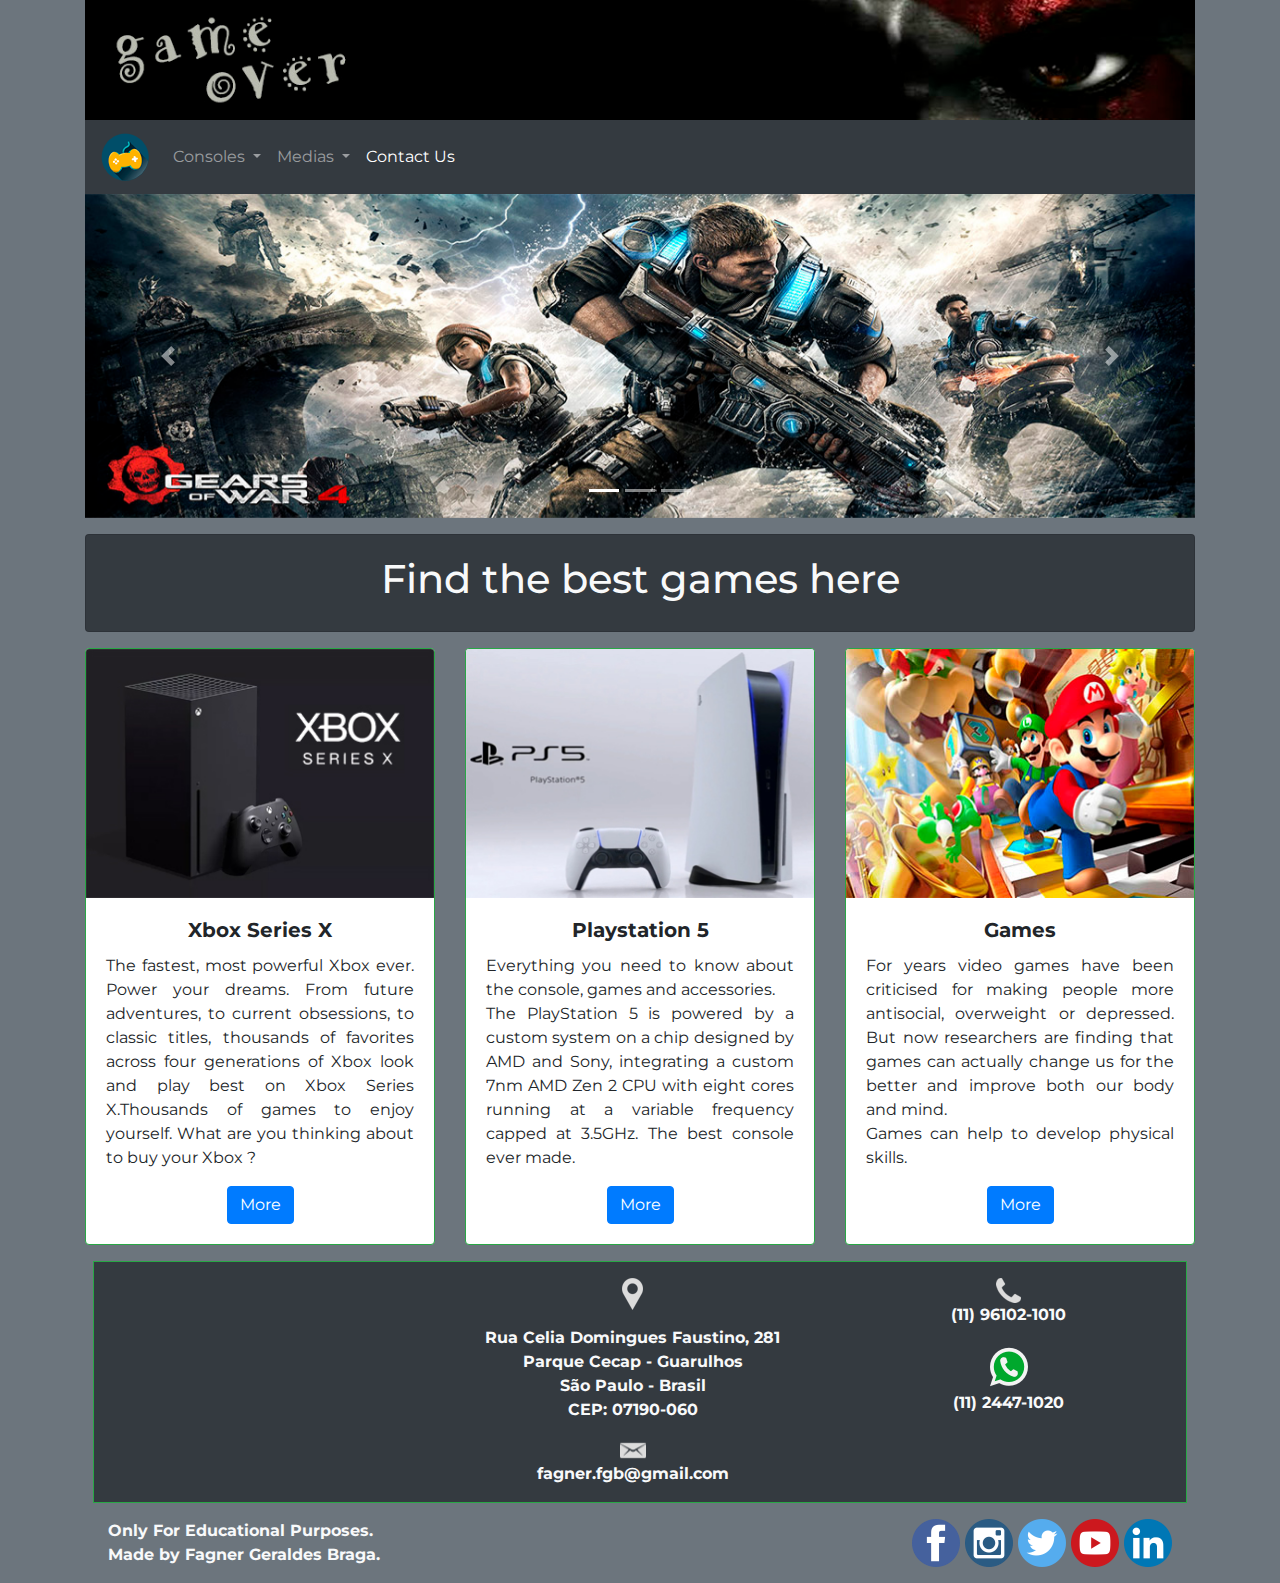
<file: index.html>
<!DOCTYPE html>
<html lang="pt-br">

<head>
    <!-- Meta tags Obrigatórias -->
    <meta charset="utf-8">
    <meta name="viewport" content="width=device-width, initial-scale=1, shrink-to-fit=no">
    <meta name="description" content="Let's play video game!">
    <meta name="keywords"
        content="atari, nintendo, master system, mega drive, snes, nintendo64, playstation, playstation 2, playstation 3, playstation 4, playstation 5, xbox, xbox 360, xbox one, xbox series, arcade, retrogames, wii, wii-u">

    <!-- Bootstrap CSS -->
    <link rel="stylesheet" href="bootstrap/css/bootstrap.min.css">
    <link href="https://fonts.googleapis.com/css2?family=Montserrat&display=swap" rel="stylesheet">
    <link rel="stylesheet" href="style.css">
    <link rel="shortcut icon" href="img/favicon.ico" type="image/x-icon">

    <title>Fagner's Game - Home</title>
</head>

<body class="bg-secondary">

    <!-- BANNER -->

    <div class="container">
        <img src="img/banner-topo.jpg" alt="Game Over" title="Game Over" class="img-fluid">

        <nav class="navbar navbar-expand-lg navbar-dark bg-dark">
            <a class="navbar-brand" href="index.html"><img src="img/logo.png" alt=""></a>
            <button class="navbar-toggler" type="button" data-toggle="collapse" data-target="#conteudoNavbarSuportado"
                aria-controls="conteudoNavbarSuportado" aria-expanded="false" aria-label="Alterna navegação">
                <span class="navbar-toggler-icon"></span>
            </button>

            <div class="collapse navbar-collapse" id="conteudoNavbarSuportado">
                <ul class="navbar-nav mr-auto">

                    <li class="nav-item dropdown">
                        <a class="nav-link dropdown-toggle" href="#" id="navbarDropdown1" role="button"
                            data-toggle="dropdown" aria-haspopup="true" aria-expanded="false">
                            Consoles
                        </a>
                        <div class="dropdown-menu" aria-labelledby="navbarDropdown1">
                            <a class="dropdown-item" href="ps.html">Playstation</a>
                            <a class="dropdown-item" href="xbox.html">Xbox</a>
                        </div>
                    </li>
                    <li class="nav-item dropdown">
                        <a class="nav-link dropdown-toggle" href="#" id="navbarDropdown2" role="button"
                            data-toggle="dropdown" aria-haspopup="true" aria-expanded="false">
                            Medias
                        </a>
                        <div class="dropdown-menu" aria-labelledby="navbarDropdown2">
                            <a class="dropdown-item" href="pictures.html">Pictures</a>
                            <a class="dropdown-item" href="videos.html">Videos</a>
                        </div>
                    </li>
                    <li class="nav-item active">
                        <a class="nav-link" href="contact.html">Contact Us<span class="sr-only"></span></a>
                </ul>
            </div>
        </nav>
    </div>
    <div class="container">
        <div id="carouselExampleIndicators" class="carousel slide" data-ride="carousel">
            <ol class="carousel-indicators">
                <li data-target="#carouselExampleIndicators" data-slide-to="0" class="active"></li>
                <li data-target="#carouselExampleIndicators" data-slide-to="1"></li>
                <li data-target="#carouselExampleIndicators" data-slide-to="2"></li>
            </ol>
            <div class="carousel-inner">
                <div class="carousel-item active">
                    <img class="d-block w-100" src="img/banner-gears.jpg" alt="Gears of War">
                </div>
                <div class="carousel-item">
                    <img class="d-block w-100" src="img/banner2.jpg" alt="God of War">
                </div>
                <a class="carousel-control-prev" href="#carouselExampleIndicators" role="button" data-slide="prev">
                    <span class="carousel-control-prev-icon" aria-hidden="true"></span>
                    <span class="sr-only">Anterior</span>
                </a>
                <a class="carousel-control-next" href="#carouselExampleIndicators" role="button" data-slide="next">
                    <span class="carousel-control-next-icon" aria-hidden="true"></span>
                    <span class="sr-only">Próximo</span>
                </a>
            </div>
        </div>
    </div>

    <!-- FIM DO BANNER -->


    <!-- CARD ABAIXO DO BANNER -->
    <div class="container">
        <section class="card text-center bg-dark mt-3">
            <div class="card-body text-light">
                <h1>Find the best games here</h1>
            </div>
        </section>
    </div>
    <!-- FIM DO CARD ABAIXO DO BANNER -->

    <!-- CARDS -->
    <div class="container">
        <div class="card-deck text-center mt-3">
            <div class="card border border-success">
                <img class="card-img-top" src="img/xbox_x.jpg" alt="Xbox Series X">
                <div class="card-body">
                    <h5 class="card-title font-weight-bold">Xbox Series X</h5>
                    <p class="card-text text-justify">The fastest, most powerful Xbox ever. Power your dreams. From
                        future adventures, to current obsessions, to classic titles, thousands of favorites across four
                        generations of Xbox look and play best on Xbox Series X.Thousands of games to
                        enjoy yourself. What are you thinking about to buy your Xbox ?</p>
                    <p class="card-text text-center"><a class="btn btn-primary" href="xbox.html" role="button">More</a>
                    </p>


                </div>
            </div>
            <div class="card border border-success">
                <img class="card-img-top" src="img/ps5.jpg" alt="Playstation 5">
                <div class="card-body">
                    <h5 class="card-title font-weight-bold">Playstation 5</h5>
                    <p class="card-text text-justify">Everything you need to know about the console, games and
                        accessories. <br> The PlayStation 5 is powered by a custom system on a chip
                        designed by AMD and Sony, integrating a custom 7nm AMD Zen 2 CPU with eight cores
                        running at a variable frequency capped at 3.5GHz. The best console ever made.
                    </p>
                    <p class="card-text text-center"><a class="btn btn-primary" href="ps.html" role="button">More</a>
                    </p>

                </div>
            </div>
            <div class="card border border-success">
                <img class="card-img-top" src="img/jogo-mario.jpg" alt="Fotos">
                <div class="card-body">
                    <h5 class="card-title font-weight-bold">Games</h5>
                    <p class="card-text text-justify">For years video games have been criticised for making people more
                        antisocial, overweight or depressed. But now researchers are finding that games can actually
                        change us for the better and improve both our body and mind. <br> Games can help to develop
                        physical skills.
                    </p>
                    <p class="card-text text-center"><a class="btn btn-primary" href="pictures.html"
                            role="button">More</a>
                    </p>
                </div>
            </div>
        </div>
    </div>
    <!-- FIM DOS CARDS -->

    <!-- RODAPÉ -->

    <footer class="container text-light">
        <div class="row bg-dark border border-success mt-3 mx-2">
            <div class="col-sm-4 mt-3 pl-5">
                <iframe
                    src="https://www.google.com/maps/embed?pb=!1m18!1m12!1m3!1d3660.2755733506274!2d-46.50106408498061!3d-23.45052226339362!2m3!1f0!2f0!3f0!3m2!1i1024!2i768!4f13.1!3m3!1m2!1s0x94ce8abdafd846b9%3A0x3e79ecbd902b257!2sR.%20C%C3%A9lia%20Domingues%20Faustino%2C%20281%20-%20Parque%20Cecap%2C%20Guarulhos%20-%20SP%2C%2007190-060!5e0!3m2!1spt-BR!2sbr!4v1663618263240!5m2!1spt-BR!2sbr"
                    width="300" height="200" style="border:0;" allowfullscreen="" loading="lazy"
                    referrerpolicy="no-referrer-when-downgrade">
                </iframe>
            </div>
            <div class="col-sm-4 text-center font-weight-bold ml-0 pl-0 mt-3">
                <img src="img/local.png" alt="local">
                <p class="mt-3">
                    Rua Celia Domingues Faustino, 281 <br>
                    Parque Cecap - Guarulhos <br>
                    São Paulo - Brasil <br>
                    CEP: 07190-060
                </p>
                <img src="img/email.png" alt="E-mail">
                <p>fagner.fgb@gmail.com</p>

            </div>
            <div class="col-sm-4 mt-3 text-center font-weight-bold pl-4">
                <img src="img/fone.png" alt="Telefone">
                <p> (11) 96102-1010</p>

                <img src="img/whatsapp.png" alt="Whatsapp">
                <p>(11) 2447-1020</p>
            </div>
        </div>
    </footer>

    <div class="container bg-transparent border-primary mt-3 text-left font-weight-bold text-light">
        <div class="row mx-2">
            <div class="col-sm-6">
                <p>Only For Educational Purposes. <br>
                    Made by Fagner Geraldes Braga.</p>
            </div>

            <div class="col-sm-6 text-right">
                <a href="https://pt-br.facebook.com/" target="_blank"><img src="img/facebook.png" alt="Facebook"
                        title="Facebook"></a>
                <a href="https://www.instagram.com/" target="_blank"><img src="img/instagram.png" alt="Instagram"
                        title="Instagram"></a>
                <a href="https://twitter.com/" target="_blank"><img src="img/twitter.png" alt="Twitter"
                        title="Instagram"></a>
                <a href="https://youtube.com.com/" target="_blank"><img src="img/youtube.png" alt="Youtube"
                        title="Youtube"></a>
                <a href="https://linkedin.com/" target="_blank"><img src="img/linkedin.png" alt="Linkedin"
                        title="Linkedin"></a>
            </div>
        </div>
    </div>
    <!-- FIM DO RODAPÉ -->
    <!-- JavaScript (Opcional) -->
    <!-- jQuery primeiro, depois Popper.js, depois Bootstrap JS -->
    <script src="bootstrap/jquery-3.3.1.slim.min.js"></script>
    <script src="bootstrap/popper.min.js"></script>
    <script src="bootstrap/js/bootstrap.min.js"></script>
</body>

</html>
</file>
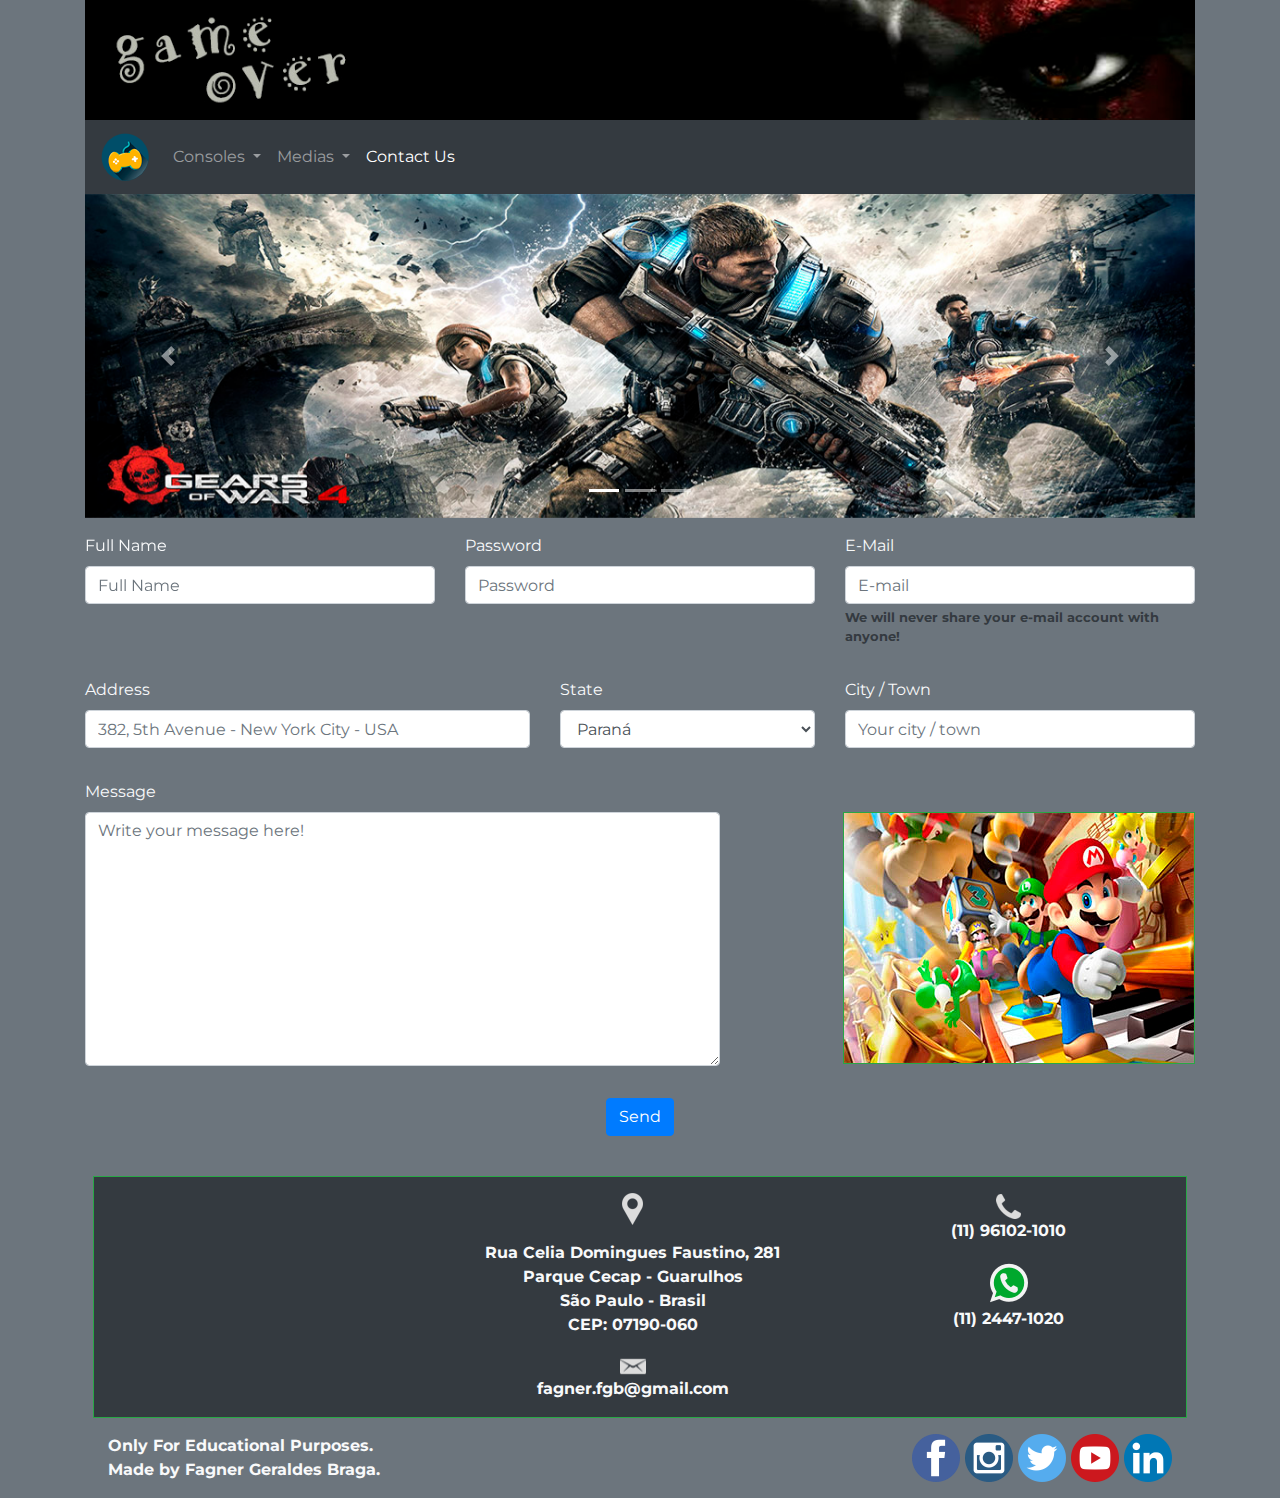
<file: contact.html>
<!DOCTYPE html>
<html lang="pt-br">

<head>
    <!-- Meta tags Obrigatórias -->
    <meta charset="utf-8">
    <meta name="viewport" content="width=device-width, initial-scale=1, shrink-to-fit=no">
    <meta name="description" content="Let's play video game!">
    <meta name="keywords"
        content="atari, nintendo, master system, mega drive, snes, nintendo64, playstation, playstation 2, playstation 3, playstation 4, playstation 5, xbox, xbox 360, xbox one, xbox series, arcade, retrogames, wii, wii-u">

    <!-- Bootstrap CSS -->
    <link rel="stylesheet" href="bootstrap/css/bootstrap.min.css">
    <link href="https://fonts.googleapis.com/css2?family=Montserrat&display=swap" rel="stylesheet">
    <link rel="stylesheet" href="style.css">
    <link rel="shortcut icon" href="img/favicon.ico" type="image/x-icon">

    <title>Fagner's Game - Contact</title>
</head>

<body class="bg-secondary">

    <div class="container">
        <img src="img/banner-topo.jpg" alt="Game Over" title="Game Over" class="img-fluid">

        <nav class="navbar navbar-expand-lg navbar-dark bg-dark">
            <a class="navbar-brand" href="index.html"><img src="img/logo.png" alt=""></a>
            <button class="navbar-toggler" type="button" data-toggle="collapse" data-target="#conteudoNavbarSuportado"
                aria-controls="conteudoNavbarSuportado" aria-expanded="false" aria-label="Alterna navegação">
                <span class="navbar-toggler-icon"></span>
            </button>

            <div class="collapse navbar-collapse" id="conteudoNavbarSuportado">
                <ul class="navbar-nav mr-auto">

                    <li class="nav-item dropdown">
                        <a class="nav-link dropdown-toggle" href="#" id="navbarDropdown1" role="button"
                            data-toggle="dropdown" aria-haspopup="true" aria-expanded="false">
                            Consoles
                        </a>
                        <div class="dropdown-menu" aria-labelledby="navbarDropdown1">
                            <a class="dropdown-item" href="ps.html">Playstation</a>
                            <a class="dropdown-item" href="xbox.html">Xbox</a>
                        </div>
                    </li>
                    <li class="nav-item dropdown">
                        <a class="nav-link dropdown-toggle" href="#" id="navbarDropdown2" role="button"
                            data-toggle="dropdown" aria-haspopup="true" aria-expanded="false">
                            Medias
                        </a>
                        <div class="dropdown-menu" aria-labelledby="navbarDropdown2">
                            <a class="dropdown-item" href="pictures.html">Pictures</a>
                            <a class="dropdown-item" href="videos.html">Videos</a>
                        </div>
                    </li>
                    <li class="nav-item active">
                        <a class="nav-link" href="contact.html">Contact Us<span class="sr-only"></span></a>
                </ul>
            </div>
        </nav>
    </div>
    <div class="container">
        <div id="carouselExampleIndicators" class="carousel slide" data-ride="carousel">
            <ol class="carousel-indicators">
                <li data-target="#carouselExampleIndicators" data-slide-to="0" class="active"></li>
                <li data-target="#carouselExampleIndicators" data-slide-to="1"></li>
                <li data-target="#carouselExampleIndicators" data-slide-to="2"></li>
            </ol>
            <div class="carousel-inner">
                <div class="carousel-item active">
                    <img class="d-block w-100" src="img/banner-gears.jpg" alt="Gears of War">
                </div>
                <div class="carousel-item">
                    <img class="d-block w-100" src="img/banner2.jpg" alt="God of War">
                </div>
                <a class="carousel-control-prev" href="#carouselExampleIndicators" role="button" data-slide="prev">
                    <span class="carousel-control-prev-icon" aria-hidden="true"></span>
                    <span class="sr-only">Anterior</span>
                </a>
                <a class="carousel-control-next" href="#carouselExampleIndicators" role="button" data-slide="next">
                    <span class="carousel-control-next-icon" aria-hidden="true"></span>
                    <span class="sr-only">Próximo</span>
                </a>
            </div>
        </div>
    </div>
    <div class="container text-light">
        <form>
            <div class="row mt-3">
                <div class="form-group col-md-4">
                    <label for="inputName">Full Name</label>
                    <input type="text" class="form-control" placeholder="Full Name" id="inputName">
                </div>
                <div class="form-group col-md-4">
                    <label for="inputPassword4">Password</label>
                    <input type="password" class="form-control" id="inputPassword4" placeholder="Password">
                </div>
                <div class="form-group col-md-4">
                    <label for="inputEmail">E-Mail</label>
                    <input type="email" class="form-control" id="inputEmail" aria-describedby="emailHelp"
                        placeholder="E-mail">
                    <small id="emailHelp" class="form-text text-dark font-weight-bold ">We will never share your e-mail
                        account with
                        anyone!</small>
                </div>
            </div>

            <div class="row mt-3">
                <div class="form-group col-md-5">
                    <label for="inputAddress">Address</label>
                    <input type="text" class="form-control" id="inputAddress"
                        placeholder="382, 5th Avenue - New York City - USA">
                </div>
                <div class="form-group col-md-3">
                    <label for="inputEstado">State</label>
                    <select id="inputEstado" class="form-control">
                        <optgroup label="South East Region">
                            <option value="SP">São Paulo</option>
                            <option value="RJ">Rio de Janeiro</option>
                            <option value="MG">Minas Gerais</option>
                            <option value="ES">Espírito Santo</option>
                        </optgroup>
                        <optgroup label="South Region">
                            <option value="PR" selected>Paraná</option>
                            <option value="SC">Santa Catarina</option>
                            <option value="RS">Rio Grande do Sul</option>
                        </optgroup>
                    </select>
                </div>
                <div class="form-group col-md-4">
                    <label for="inputCity">City / Town</label>
                    <input type="text" class="form-control" id="inputCity" placeholder="Your city / town">
                </div>
            </div>

            <div class="row mt-3">
                <div class="form-group col-md-7">
                    <label for="exampleFormControlTextarea1">Message</label>
                    <textarea class="form-control" id="exampleFormControlTextarea1" rows="10"
                        placeholder="Write your message here!"></textarea>
                </div>
                <div class="form-group col-md-5 mt-3 pt-3">
                    <img src="img/jogo-mario.jpg" alt="Mario" class="float-right img-fluid border border-success">
                </div>
            </div>

            <div class="row mt-3 mb-3">
                <div class="form-group col-md-12 text-center">
                    <button type="submit" class="btn btn-primary mb-2">Send</button>
                </div>
            </div>
        </form>
    </div>

    <!-- RODAPÉ -->

    <!-- RODAPÉ -->

    <footer class="container">
        <div class="row bg-dark border border-success mt-3 mx-2 text-light">
            <div class="col-sm-4 mt-3 pl-5">
                <iframe
                    src="https://www.google.com/maps/embed?pb=!1m18!1m12!1m3!1d3660.2755733506274!2d-46.50106408498061!3d-23.45052226339362!2m3!1f0!2f0!3f0!3m2!1i1024!2i768!4f13.1!3m3!1m2!1s0x94ce8abdafd846b9%3A0x3e79ecbd902b257!2sR.%20C%C3%A9lia%20Domingues%20Faustino%2C%20281%20-%20Parque%20Cecap%2C%20Guarulhos%20-%20SP%2C%2007190-060!5e0!3m2!1spt-BR!2sbr!4v1663618263240!5m2!1spt-BR!2sbr"
                    width="300" height="200" style="border:0;" allowfullscreen="" loading="lazy"
                    referrerpolicy="no-referrer-when-downgrade">
                </iframe>
            </div>
            <div class="col-sm-4 text-center font-weight-bold ml-0 pl-0 mt-3">
                <img src="img/local.png" alt="local">
                <p class="mt-3">
                    Rua Celia Domingues Faustino, 281 <br>
                    Parque Cecap - Guarulhos <br>
                    São Paulo - Brasil <br>
                    CEP: 07190-060
                </p>
                <img src="img/email.png" alt="E-mail">
                <p>fagner.fgb@gmail.com</p>

            </div>
            <div class="col-sm-4 mt-3 text-center font-weight-bold pl-4">
                <img src="img/fone.png" alt="Telefone">
                <p> (11) 96102-1010</p>

                <img src="img/whatsapp.png" alt="Whatsapp">
                <p>(11) 2447-1020</p>
            </div>
        </div>
    </footer>

    <div class="container bg-transparent border-primary mt-3 text-left font-weight-bold text-light">
        <div class="row mx-2">
            <div class="col-sm-6">
                <p>Only For Educational Purposes. <br>
                    Made by Fagner Geraldes Braga.</p>
            </div>

            <div class="col-sm-6 text-right">
                <a href="https://pt-br.facebook.com/" target="_blank"><img src="img/facebook.png" alt="Facebook"
                        title="Facebook"></a>
                <a href="https://www.instagram.com/" target="_blank"><img src="img/instagram.png" alt="Instagram"
                        title="Instagram"></a>
                <a href="https://twitter.com/" target="_blank"><img src="img/twitter.png" alt="Twitter"
                        title="Instagram"></a>
                <a href="https://youtube.com.com/" target="_blank"><img src="img/youtube.png" alt="Youtube"
                        title="Youtube"></a>
                <a href="https://linkedin.com/" target="_blank"><img src="img/linkedin.png" alt="Linkedin"
                        title="Linkedin"></a>
            </div>
        </div>
    </div>
    <!-- FIM DO RODAPÉ -->
    <!-- JavaScript (Opcional) -->
    <!-- jQuery primeiro, depois Popper.js, depois Bootstrap JS -->
    <script src="bootstrap/jquery-3.3.1.slim.min.js"></script>
    <script src="bootstrap/popper.min.js"></script>
    <script src="bootstrap/js/bootstrap.min.js"></script>
</body>

</html>
</file>
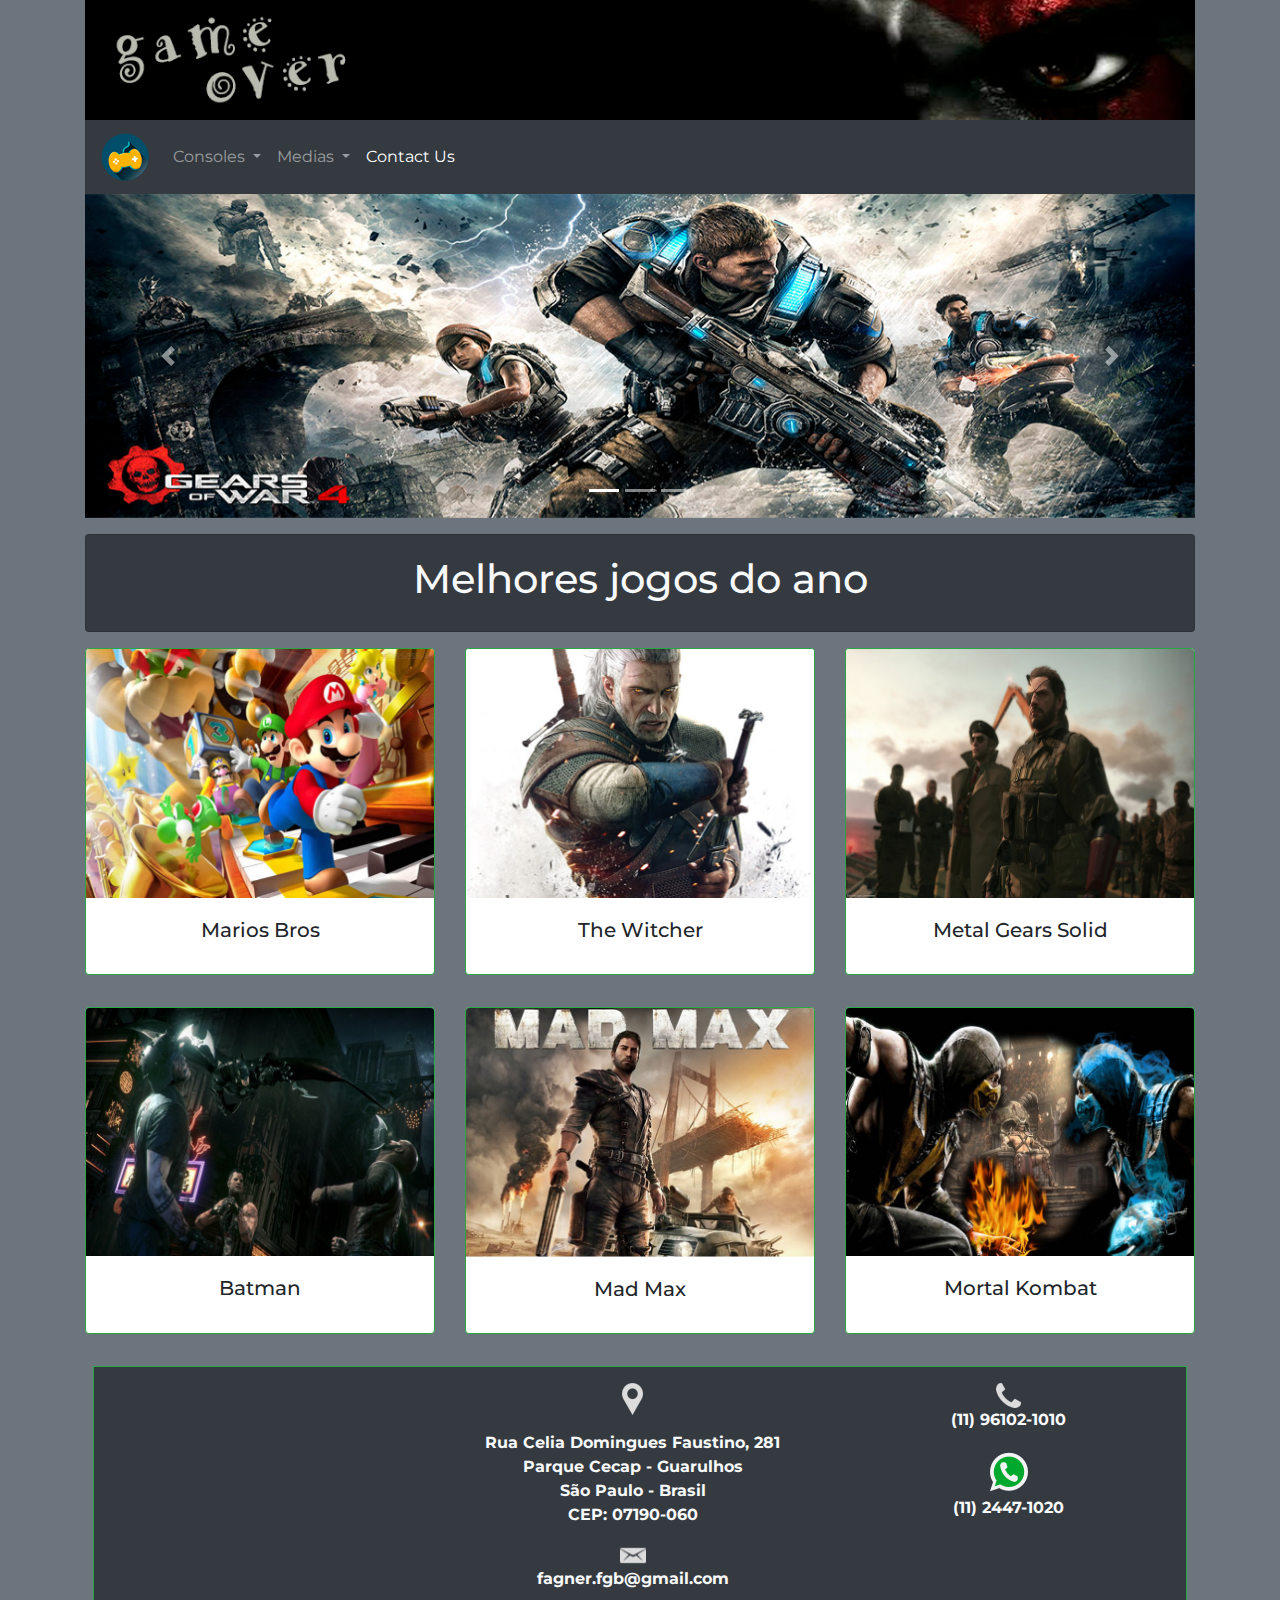
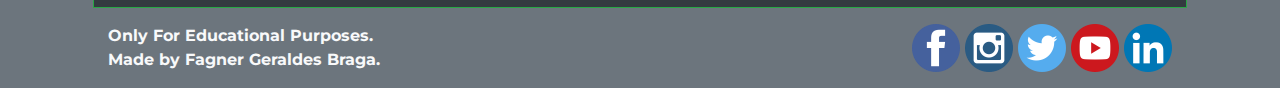
<file: pictures.html>
<!DOCTYPE html>
<html lang="pt-br">

<head>
    <!-- Meta tags Obrigatórias -->
    <meta charset="utf-8">
    <meta name="viewport" content="width=device-width, initial-scale=1, shrink-to-fit=no">
    <meta name="description" content="Let's play video game!">
    <meta name="keywords"
        content="atari, nintendo, master system, mega drive, snes, nintendo64, playstation, playstation 2, playstation 3, playstation 4, playstation 5, xbox, xbox 360, xbox one, xbox series, arcade, retrogames, wii, wii-u">

    <!-- Bootstrap CSS -->
    <link rel="stylesheet" href="bootstrap/css/bootstrap.min.css">
    <link href="https://fonts.googleapis.com/css2?family=Montserrat&display=swap" rel="stylesheet">
    <link rel="stylesheet" href="style.css">
    <link rel="shortcut icon" href="img/favicon.ico" type="image/x-icon">

    <title>Fagner's Game - Pictures</title>
</head>

<body class="bg-secondary">

    <div class="container">
        <img src="img/banner-topo.jpg" alt="Game Over" title="Game Over" class="img-fluid">

        <nav class="navbar navbar-expand-lg navbar-dark bg-dark">
            <a class="navbar-brand" href="index.html"><img src="img/logo.png" alt=""></a>
            <button class="navbar-toggler" type="button" data-toggle="collapse" data-target="#conteudoNavbarSuportado"
                aria-controls="conteudoNavbarSuportado" aria-expanded="false" aria-label="Alterna navegação">
                <span class="navbar-toggler-icon"></span>
            </button>

            <div class="collapse navbar-collapse" id="conteudoNavbarSuportado">
                <ul class="navbar-nav mr-auto">

                    <li class="nav-item dropdown">
                        <a class="nav-link dropdown-toggle" href="#" id="navbarDropdown1" role="button"
                            data-toggle="dropdown" aria-haspopup="true" aria-expanded="false">
                            Consoles
                        </a>
                        <div class="dropdown-menu" aria-labelledby="navbarDropdown1">
                            <a class="dropdown-item" href="ps.html">Playstation</a>
                            <a class="dropdown-item" href="xbox.html">Xbox</a>
                        </div>
                    </li>
                    <li class="nav-item dropdown">
                        <a class="nav-link dropdown-toggle" href="#" id="navbarDropdown2" role="button"
                            data-toggle="dropdown" aria-haspopup="true" aria-expanded="false">
                            Medias
                        </a>
                        <div class="dropdown-menu" aria-labelledby="navbarDropdown2">
                            <a class="dropdown-item" href="pictures.html">Pictures</a>
                            <a class="dropdown-item" href="videos.html">Videos</a>
                        </div>
                    </li>
                    <li class="nav-item active">
                        <a class="nav-link" href="contact.html">Contact Us<span class="sr-only"></span></a>
                </ul>
            </div>
        </nav>
    </div>
    <div class="container">
        <div id="carouselExampleIndicators" class="carousel slide" data-ride="carousel">
            <ol class="carousel-indicators">
                <li data-target="#carouselExampleIndicators" data-slide-to="0" class="active"></li>
                <li data-target="#carouselExampleIndicators" data-slide-to="1"></li>
                <li data-target="#carouselExampleIndicators" data-slide-to="2"></li>
            </ol>
            <div class="carousel-inner">
                <div class="carousel-item active">
                    <img class="d-block w-100" src="img/banner-gears.jpg" alt="Gears of War">
                </div>
                <div class="carousel-item">
                    <img class="d-block w-100" src="img/banner2.jpg" alt="God of War">
                </div>
                <a class="carousel-control-prev" href="#carouselExampleIndicators" role="button" data-slide="prev">
                    <span class="carousel-control-prev-icon" aria-hidden="true"></span>
                    <span class="sr-only">Anterior</span>
                </a>
                <a class="carousel-control-next" href="#carouselExampleIndicators" role="button" data-slide="next">
                    <span class="carousel-control-next-icon" aria-hidden="true"></span>
                    <span class="sr-only">Próximo</span>
                </a>
            </div>
        </div>
    </div>

    <!-- CARD ABAIXO DO BANNER -->
    <div class="container">
        <section class="card text-center bg-dark mt-3">
            <div class="card-body text-light">
                <h1>Melhores jogos do ano</h1>
            </div>
        </section>
    </div>
    <!-- FIM DO CARD ABAIXO DO BANNER -->

    <section class="container text-center">
        <div class="card-deck pt-3 pb-3">
            <div class="card border-success">
                <img class="card-img-top" src="img/galeria1.jpg" alt="Imagem de capa do card">
                <div class="card-body">
                    <h5 class="card-title">Marios Bros</h5>
                </div>
            </div>
            <div class="card border-success">
                <img class="card-img-top" src="img/galeria2.jpg" alt="Imagem de capa do card">
                <div class="card-body">
                    <h5 class="card-title">The Witcher</h5>
                </div>
            </div>
            <div class="card border-success">
                <img class="card-img-top" src="img/galeria3.jpg" alt="Imagem de capa do card">
                <div class="card-body">
                    <h5 class="card-title">Metal Gears Solid</h5>
                </div>
            </div>
        </div>
    </section>

    <section class="container text-center">
        <div class="card-deck pt-3 pb-3">
            <div class="card border-success">
                <img class="card-img-top" src="img/galeria4.jpg" alt="Imagem de capa do card">
                <div class="card-body">
                    <h5 class="card-title">Batman</h5>
                </div>
            </div>
            <div class="card border-success">
                <img class="card-img-top" src="img/galeria5.jpg" alt="Imagem de capa do card">
                <div class="card-body">
                    <h5 class="card-title">Mad Max</h5>
                </div>
            </div>
            <div class="card border-success">
                <img class="card-img-top" src="img/galeria6.jpg" alt="Imagem de capa do card">
                <div class="card-body">
                    <h5 class="card-title">Mortal Kombat</h5>
                </div>
            </div>
        </div>
    </section>


    <!-- RODAPÉ -->

    <footer class="container text-light">
        <div class="row bg-dark border border-success mt-3 mx-2">
            <div class="col-sm-4 mt-3 pl-5">
                <iframe
                    src="https://www.google.com/maps/embed?pb=!1m18!1m12!1m3!1d3660.2755733506274!2d-46.50106408498061!3d-23.45052226339362!2m3!1f0!2f0!3f0!3m2!1i1024!2i768!4f13.1!3m3!1m2!1s0x94ce8abdafd846b9%3A0x3e79ecbd902b257!2sR.%20C%C3%A9lia%20Domingues%20Faustino%2C%20281%20-%20Parque%20Cecap%2C%20Guarulhos%20-%20SP%2C%2007190-060!5e0!3m2!1spt-BR!2sbr!4v1663618263240!5m2!1spt-BR!2sbr"
                    width="300" height="200" style="border:0;" allowfullscreen="" loading="lazy"
                    referrerpolicy="no-referrer-when-downgrade">
                </iframe>
            </div>
            <div class="col-sm-4 text-center font-weight-bold ml-0 pl-0 mt-3">
                <img src="img/local.png" alt="local">
                <p class="mt-3">
                    Rua Celia Domingues Faustino, 281 <br>
                    Parque Cecap - Guarulhos <br>
                    São Paulo - Brasil <br>
                    CEP: 07190-060
                </p>
                <img src="img/email.png" alt="E-mail">
                <p>fagner.fgb@gmail.com</p>

            </div>
            <div class="col-sm-4 mt-3 text-center font-weight-bold pl-4">
                <img src="img/fone.png" alt="Telefone">
                <p> (11) 96102-1010</p>

                <img src="img/whatsapp.png" alt="Whatsapp">
                <p>(11) 2447-1020</p>
            </div>
        </div>
    </footer>

    <div class="container bg-transparent border-primary mt-3 text-left font-weight-bold text-light">
        <div class="row mx-2">
            <div class="col-sm-6">
                <p>Only For Educational Purposes. <br>
                    Made by Fagner Geraldes Braga.</p>
            </div>

            <div class="col-sm-6 text-right">
                <a href="https://pt-br.facebook.com/" target="_blank"><img src="img/facebook.png" alt="Facebook"
                        title="Facebook"></a>
                <a href="https://www.instagram.com/" target="_blank"><img src="img/instagram.png" alt="Instagram"
                        title="Instagram"></a>
                <a href="https://twitter.com/" target="_blank"><img src="img/twitter.png" alt="Twitter"
                        title="Instagram"></a>
                <a href="https://youtube.com.com/" target="_blank"><img src="img/youtube.png" alt="Youtube"
                        title="Youtube"></a>
                <a href="https://linkedin.com/" target="_blank"><img src="img/linkedin.png" alt="Linkedin"
                        title="Linkedin"></a>
            </div>
        </div>
    </div>
    <!-- FIM DO RODAPÉ -->
    <!-- JavaScript (Opcional) -->
    <!-- jQuery primeiro, depois Popper.js, depois Bootstrap JS -->
    <script src="bootstrap/jquery-3.3.1.slim.min.js"></script>
    <script src="bootstrap/popper.min.js"></script>
    <script src="bootstrap/js/bootstrap.min.js"></script>
</body>

</html>
</file>
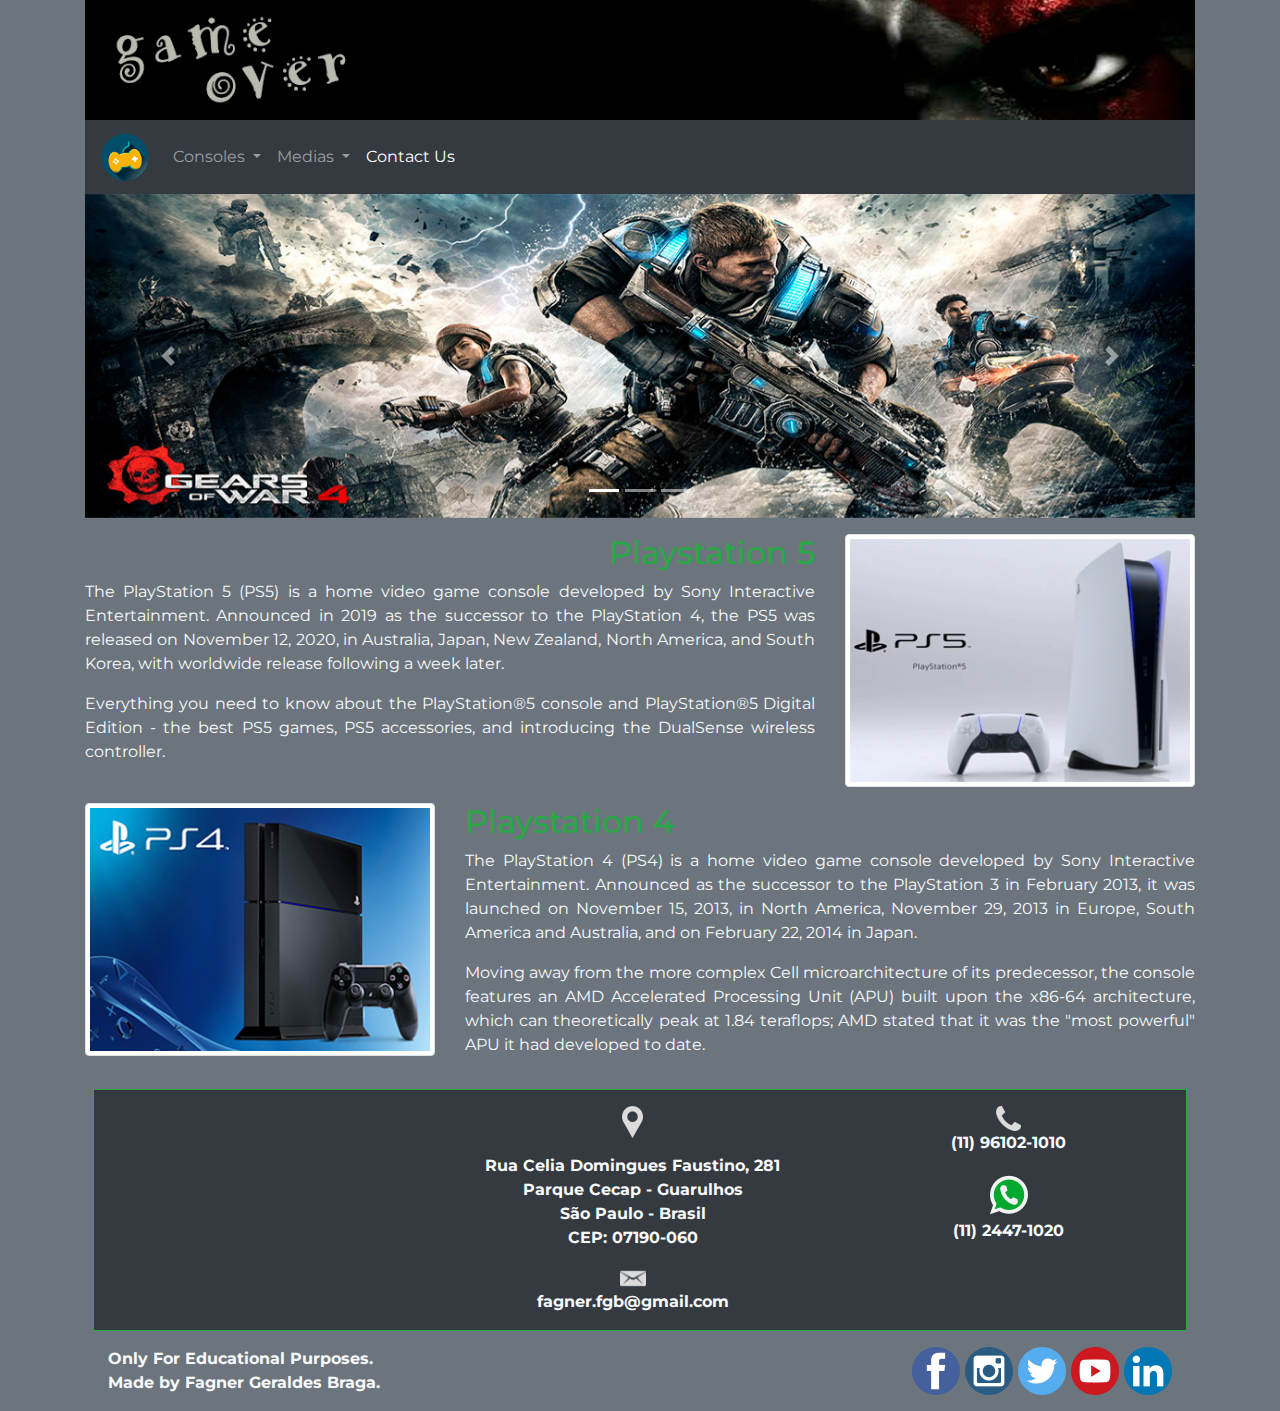
<file: ps.html>
<!DOCTYPE html>
<html lang="en">

<head>
    <!-- Meta tags Obrigatórias -->
    <meta charset="utf-8">
    <meta name="viewport" content="width=device-width, initial-scale=1, shrink-to-fit=no">
    <meta name="description" content="Let's play video game!">
    <meta name="keywords"
        content="atari, nintendo, master system, mega drive, snes, nintendo64, playstation, playstation 2, playstation 3, playstation 4, playstation 5, xbox, xbox 360, xbox one, xbox series, arcade, retrogames, wii, wii-u">

    <!-- Bootstrap CSS -->
    <link rel="stylesheet" href="bootstrap/css/bootstrap.min.css">
    <link href="https://fonts.googleapis.com/css2?family=Montserrat&display=swap" rel="stylesheet">
    <link rel="stylesheet" href="style.css">
    <link rel="shortcut icon" href="img/favicon.ico" type="image/x-icon">

    <title>Fagner's Game - Playstation</title>
</head>

<body class="bg-secondary">

    <div class="container">
        <img src="img/banner-topo.jpg" alt="Game Over" title="Game Over" class="img-fluid">

        <nav class="navbar navbar-expand-lg navbar-dark bg-dark">
            <a class="navbar-brand" href="index.html"><img src="img/logo.png" alt=""></a>
            <button class="navbar-toggler" type="button" data-toggle="collapse" data-target="#conteudoNavbarSuportado"
                aria-controls="conteudoNavbarSuportado" aria-expanded="false" aria-label="Alterna navegação">
                <span class="navbar-toggler-icon"></span>
            </button>

            <div class="collapse navbar-collapse" id="conteudoNavbarSuportado">
                <ul class="navbar-nav mr-auto">

                    <li class="nav-item dropdown">
                        <a class="nav-link dropdown-toggle" href="#" id="navbarDropdown1" role="button"
                            data-toggle="dropdown" aria-haspopup="true" aria-expanded="false">
                            Consoles
                        </a>
                        <div class="dropdown-menu" aria-labelledby="navbarDropdown1">
                            <a class="dropdown-item" href="ps.html">Playstation</a>
                            <a class="dropdown-item" href="xbox.html">Xbox</a>
                        </div>
                    </li>
                    <li class="nav-item dropdown">
                        <a class="nav-link dropdown-toggle" href="#" id="navbarDropdown2" role="button"
                            data-toggle="dropdown" aria-haspopup="true" aria-expanded="false">
                            Medias
                        </a>
                        <div class="dropdown-menu" aria-labelledby="navbarDropdown2">
                            <a class="dropdown-item" href="pictures.html">Pictures</a>
                            <a class="dropdown-item" href="videos.html">Videos</a>
                        </div>
                    </li>
                    <li class="nav-item active">
                        <a class="nav-link" href="contact.html">Contact Us<span class="sr-only"></span></a>
                </ul>
            </div>
        </nav>
    </div>
    <div class="container">
        <div id="carouselExampleIndicators" class="carousel slide" data-ride="carousel">
            <ol class="carousel-indicators">
                <li data-target="#carouselExampleIndicators" data-slide-to="0" class="active"></li>
                <li data-target="#carouselExampleIndicators" data-slide-to="1"></li>
                <li data-target="#carouselExampleIndicators" data-slide-to="2"></li>
            </ol>
            <div class="carousel-inner">
                <div class="carousel-item active">
                    <img class="d-block w-100" src="img/banner-gears.jpg" alt="Gears of War">
                </div>
                <div class="carousel-item">
                    <img class="d-block w-100" src="img/banner2.jpg" alt="God of War">
                </div>
                <a class="carousel-control-prev" href="#carouselExampleIndicators" role="button" data-slide="prev">
                    <span class="carousel-control-prev-icon" aria-hidden="true"></span>
                    <span class="sr-only">Anterior</span>
                </a>
                <a class="carousel-control-next" href="#carouselExampleIndicators" role="button" data-slide="next">
                    <span class="carousel-control-next-icon" aria-hidden="true"></span>
                    <span class="sr-only">Próximo</span>
                </a>
            </div>
        </div>
    </div>

    <!-- FIM DO BANNER-->
    <div class="container text-light">
        <div class="row mt-3 mb-3">
            <div class="col-md-8 text-justify">
                <h2 class="text-right text-success"> Playstation 5</h2>
                <p>The PlayStation 5 (PS5) is a home video game console developed by Sony Interactive Entertainment.
                    Announced in 2019 as the successor to the PlayStation 4, the PS5 was released on November 12, 2020,
                    in Australia, Japan, New Zealand, North America, and South Korea, with worldwide release following a
                    week later.</p>
                <p>Everything you need to know about the PlayStation®5 console and
                    PlayStation®5 Digital Edition - the best PS5 games, PS5 accessories, and introducing the
                    DualSense wireless controller.</p>
            </div>
            <div class="col-md-4">
                <img src="img/ps5.jpg" alt="Playstation 5" class="img-fluid img-thumbnail rounded">

            </div>
        </div>

        <div class="row mt-3 mb-3">
            <div class="col-md-4">
                <img src="img/ps4.png" alt="Playstation 4" class="img-fluid img-thumbnail rounded">
            </div>
            <div class="col-md-8 text-justify">
                <h2 class="text-left text-success"> Playstation 4</h2>
                <p>The PlayStation 4 (PS4) is a home video game console developed by Sony Interactive Entertainment.
                    Announced as the successor to the PlayStation 3 in February 2013, it was launched on November 15,
                    2013,
                    in North America, November 29, 2013 in Europe, South America and Australia, and on February 22, 2014
                    in
                    Japan.
                </p>

                <p> Moving away from the more complex Cell microarchitecture of its predecessor, the console
                    features an
                    AMD
                    Accelerated Processing Unit (APU) built upon the x86-64 architecture, which can theoretically peak
                    at
                    1.84 teraflops; AMD stated that it was the "most powerful" APU it had developed to date.
                </p>

            </div>

        </div>
    </div>

    <!-- RODAPÉ -->

    <footer class="container text-light">
        <div class="row bg-dark border border-success mt-3 mx-2">
            <div class="col-sm-4 mt-3 pl-5">
                <iframe
                    src="https://www.google.com/maps/embed?pb=!1m18!1m12!1m3!1d3660.2755733506274!2d-46.50106408498061!3d-23.45052226339362!2m3!1f0!2f0!3f0!3m2!1i1024!2i768!4f13.1!3m3!1m2!1s0x94ce8abdafd846b9%3A0x3e79ecbd902b257!2sR.%20C%C3%A9lia%20Domingues%20Faustino%2C%20281%20-%20Parque%20Cecap%2C%20Guarulhos%20-%20SP%2C%2007190-060!5e0!3m2!1spt-BR!2sbr!4v1663618263240!5m2!1spt-BR!2sbr"
                    width="300" height="200" style="border:0;" allowfullscreen="" loading="lazy"
                    referrerpolicy="no-referrer-when-downgrade">
                </iframe>
            </div>
            <div class="col-sm-4 text-center font-weight-bold ml-0 pl-0 mt-3">
                <img src="img/local.png" alt="local">
                <p class="mt-3">
                    Rua Celia Domingues Faustino, 281 <br>
                    Parque Cecap - Guarulhos <br>
                    São Paulo - Brasil <br>
                    CEP: 07190-060
                </p>
                <img src="img/email.png" alt="E-mail">
                <p>fagner.fgb@gmail.com</p>

            </div>
            <div class="col-sm-4 mt-3 text-center font-weight-bold pl-4">
                <img src="img/fone.png" alt="Telefone">
                <p> (11) 96102-1010</p>

                <img src="img/whatsapp.png" alt="Whatsapp">
                <p>(11) 2447-1020</p>
            </div>
        </div>
    </footer>

    <div class="container bg-transparent border-primary mt-3 text-left font-weight-bold text-light">
        <div class="row mx-2">
            <div class="col-sm-6">
                <p>Only For Educational Purposes. <br>
                    Made by Fagner Geraldes Braga.</p>
            </div>

            <div class="col-sm-6 text-right">
                <a href="https://pt-br.facebook.com/" target="_blank"><img src="img/facebook.png" alt="Facebook"
                        title="Facebook"></a>
                <a href="https://www.instagram.com/" target="_blank"><img src="img/instagram.png" alt="Instagram"
                        title="Instagram"></a>
                <a href="https://twitter.com/" target="_blank"><img src="img/twitter.png" alt="Twitter"
                        title="Instagram"></a>
                <a href="https://youtube.com.com/" target="_blank"><img src="img/youtube.png" alt="Youtube"
                        title="Youtube"></a>
                <a href="https://linkedin.com/" target="_blank"><img src="img/linkedin.png" alt="Linkedin"
                        title="Linkedin"></a>
            </div>
        </div>
    </div>
    <!-- FIM DO RODAPÉ -->
    <!-- JavaScript (Opcional) -->
    <!-- jQuery primeiro, depois Popper.js, depois Bootstrap JS -->
    <script src="bootstrap/jquery-3.3.1.slim.min.js"></script>
    <script src="bootstrap/popper.min.js"></script>
    <script src="bootstrap/js/bootstrap.min.js"></script>
</body>

</html>
</file>
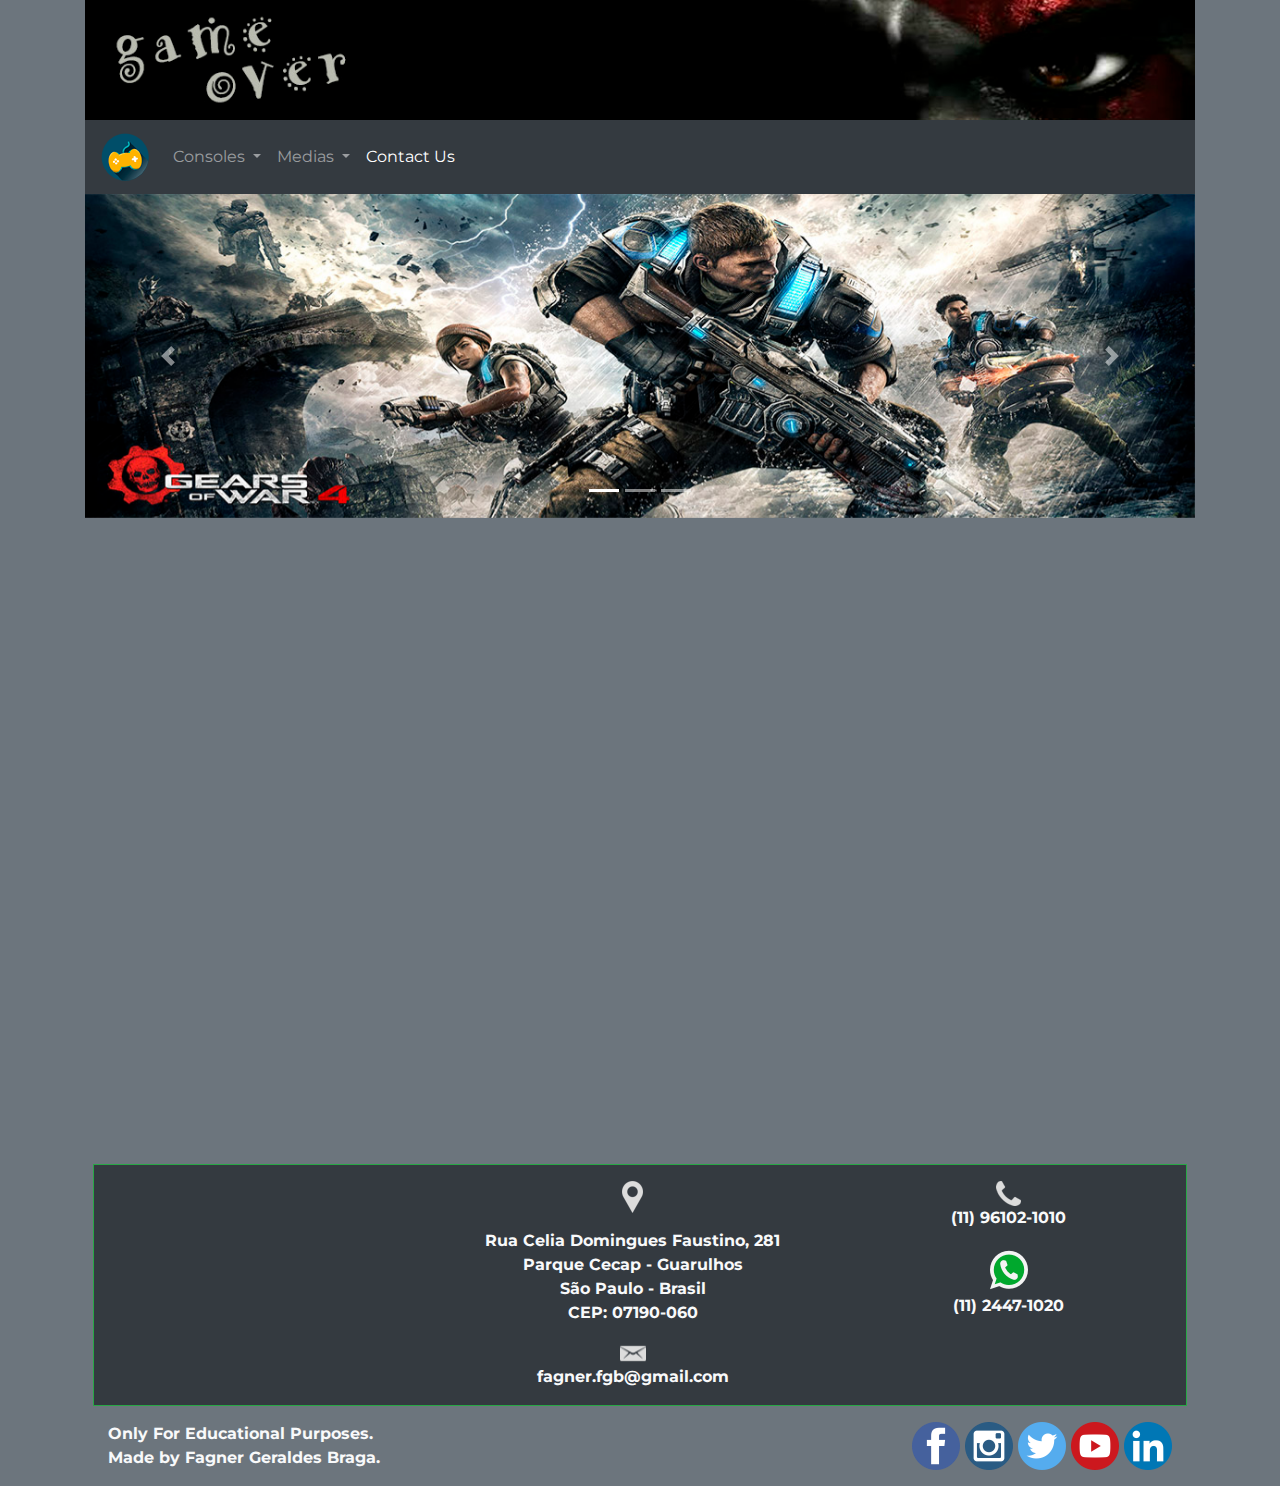
<file: videos.html>
<!DOCTYPE html>
<html lang="pt-br">

<head>
    <!-- Meta tags Obrigatórias -->
    <meta charset="utf-8">
    <meta name="viewport" content="width=device-width, initial-scale=1, shrink-to-fit=no">
    <meta name="description" content="Let's play video game!">
    <meta name="keywords"
        content="atari, nintendo, master system, mega drive, snes, nintendo64, playstation, playstation 2, playstation 3, playstation 4, playstation 5, xbox, xbox 360, xbox one, xbox series, arcade, retrogames, wii, wii-u">

    <!-- Bootstrap CSS -->
    <link rel="stylesheet" href="bootstrap/css/bootstrap.min.css">
    <link href="https://fonts.googleapis.com/css2?family=Montserrat&display=swap" rel="stylesheet">
    <link rel="stylesheet" href="style.css">
    <link rel="shortcut icon" href="img/favicon.ico" type="image/x-icon">

    <title>Fagner's Game - Videos</title>
</head>

<body class="bg-secondary">

    <div class="container">

        <img src="img/banner-topo.jpg" alt="Game Over" title="Game Over" class="img-fluid">


        <nav class="navbar navbar-expand-lg navbar-dark bg-dark">

            <a class="navbar-brand" href="index.html"><img src="img/logo.png" alt=""></a>
            <button class="navbar-toggler" type="button" data-toggle="collapse" data-target="#conteudoNavbarSuportado"
                aria-controls="conteudoNavbarSuportado" aria-expanded="false" aria-label="Alterna navegação">
                <span class="navbar-toggler-icon"></span>
            </button>

            <div class="collapse navbar-collapse" id="conteudoNavbarSuportado">
                <ul class="navbar-nav mr-auto">

                    <li class="nav-item dropdown">
                        <a class="nav-link dropdown-toggle" href="#" id="navbarDropdown1" role="button"
                            data-toggle="dropdown" aria-haspopup="true" aria-expanded="false">
                            Consoles
                        </a>
                        <div class="dropdown-menu" aria-labelledby="navbarDropdown1">
                            <a class="dropdown-item" href="ps.html">Playstation</a>
                            <a class="dropdown-item" href="xbox.html">Xbox</a>
                        </div>
                    </li>
                    <li class="nav-item dropdown">
                        <a class="nav-link dropdown-toggle" href="#" id="navbarDropdown2" role="button"
                            data-toggle="dropdown" aria-haspopup="true" aria-expanded="false">
                            Medias
                        </a>
                        <div class="dropdown-menu" aria-labelledby="navbarDropdown2">
                            <a class="dropdown-item" href="pictures.html">Pictures</a>
                            <a class="dropdown-item" href="videos.html">Videos</a>
                        </div>
                    </li>
                    <li class="nav-item active">
                        <a class="nav-link" href="contact.html">Contact Us<span class="sr-only"></span></a>
                </ul>
            </div>
        </nav>

    </div>
    <div class="container">
        <div id="carouselExampleIndicators" class="carousel slide" data-ride="carousel">
            <ol class="carousel-indicators">
                <li data-target="#carouselExampleIndicators" data-slide-to="0" class="active"></li>
                <li data-target="#carouselExampleIndicators" data-slide-to="1"></li>
                <li data-target="#carouselExampleIndicators" data-slide-to="2"></li>
            </ol>
            <div class="carousel-inner">
                <div class="carousel-item active">
                    <img class="d-block w-100" src="img/banner-gears.jpg" alt="Gears of War">
                </div>
                <div class="carousel-item">
                    <img class="d-block w-100" src="img/banner2.jpg" alt="God of War">
                </div>
                <a class="carousel-control-prev" href="#carouselExampleIndicators" role="button" data-slide="prev">
                    <span class="carousel-control-prev-icon" aria-hidden="true"></span>
                    <span class="sr-only">Anterior</span>
                </a>
                <a class="carousel-control-next" href="#carouselExampleIndicators" role="button" data-slide="next">
                    <span class="carousel-control-next-icon" aria-hidden="true"></span>
                    <span class="sr-only">Próximo</span>
                </a>
            </div>
        </div>
    </div>

    <!-- PRIMEIRA COLUNA VIDEO -->
    <div class="container">
        <div class="row pt-3 pb-3">
            <div class="col-md-4">
                <div class="embed-responsive embed-responsive-4by3">
                    <iframe class="embed-responsive-item" src="https://www.youtube.com/embed/ANdPsRlVeh0"
                        allowfullscreen> </iframe>
                </div>
            </div>

            <div class="col-md-4">
                <div class="embed-responsive embed-responsive-4by3">
                    <iframe class="embed-responsive-item" src="https://www.youtube.com/embed/r72GP1PIZa0"
                        allowfullscreen> </iframe>
                </div>
            </div>

            <div class="col-md-4">
                <div class="embed-responsive embed-responsive-4by3">
                    <iframe class="embed-responsive-item" src="https://www.youtube.com/embed/RLISlv0wl8Y"
                        allowfullscreen> </iframe>
                </div>
            </div>
        </div>
    </div>
    <!-- FIM PRIMEIRA COLUNA VIDEO -->


    <!-- SEGUNDA COLUNA VIDEO -->
    <div class="container">
        <div class="row pt-3 pb-3">
            <div class="col-md-6">
                <div class="embed-responsive embed-responsive-16by9">
                    <iframe class="embed-responsive-item" src="https://www.youtube.com/embed/Kv_6qHuCRCo"
                        allowfullscreen> </iframe>
                </div>
            </div>
            <div class="col-md-6">
                <div class="embed-responsive embed-responsive-16by9">
                    <iframe class="embed-responsive-item" src="https://www.youtube.com/embed/ASC3QelhRtE"
                        allowfullscreen> </iframe>
                </div>
            </div>
        </div>
    </div>
    <!-- SEGUNDA COLUNA VIDEO -->

    <!-- RODAPÉ -->
    <footer class="container text-light">
        <div class="row bg-dark border border-success mt-3 mx-2">
            <div class="col-sm-4 mt-3 pl-5">
                <iframe
                    src="https://www.google.com/maps/embed?pb=!1m18!1m12!1m3!1d3660.2755733506274!2d-46.50106408498061!3d-23.45052226339362!2m3!1f0!2f0!3f0!3m2!1i1024!2i768!4f13.1!3m3!1m2!1s0x94ce8abdafd846b9%3A0x3e79ecbd902b257!2sR.%20C%C3%A9lia%20Domingues%20Faustino%2C%20281%20-%20Parque%20Cecap%2C%20Guarulhos%20-%20SP%2C%2007190-060!5e0!3m2!1spt-BR!2sbr!4v1663618263240!5m2!1spt-BR!2sbr"
                    width="300" height="200" style="border:0;" allowfullscreen="" loading="lazy"
                    referrerpolicy="no-referrer-when-downgrade">
                </iframe>
            </div>
            <div class="col-sm-4 text-center font-weight-bold ml-0 pl-0 mt-3">
                <img src="img/local.png" alt="local">
                <p class="mt-3">
                    Rua Celia Domingues Faustino, 281 <br>
                    Parque Cecap - Guarulhos <br>
                    São Paulo - Brasil <br>
                    CEP: 07190-060
                </p>
                <img src="img/email.png" alt="E-mail">
                <p>fagner.fgb@gmail.com</p>

            </div>
            <div class="col-sm-4 mt-3 text-center font-weight-bold pl-4">
                <img src="img/fone.png" alt="Telefone">
                <p> (11) 96102-1010</p>

                <img src="img/whatsapp.png" alt="Whatsapp">
                <p>(11) 2447-1020</p>
            </div>
        </div>
    </footer>

    <div class="container bg-transparent border-primary mt-3 text-left font-weight-bold text-light">
        <div class="row mx-2">
            <div class="col-sm-6">
                <p>Only For Educational Purposes. <br>
                    Made by Fagner Geraldes Braga.</p>
            </div>

            <div class="col-sm-6 text-right">
                <a href="https://pt-br.facebook.com/" target="_blank"><img src="img/facebook.png" alt="Facebook"
                        title="Facebook"></a>
                <a href="https://www.instagram.com/" target="_blank"><img src="img/instagram.png" alt="Instagram"
                        title="Instagram"></a>
                <a href="https://twitter.com/" target="_blank"><img src="img/twitter.png" alt="Twitter"
                        title="Instagram"></a>
                <a href="https://youtube.com.com/" target="_blank"><img src="img/youtube.png" alt="Youtube"
                        title="Youtube"></a>
                <a href="https://linkedin.com/" target="_blank"><img src="img/linkedin.png" alt="Linkedin"
                        title="Linkedin"></a>
            </div>
        </div>
    </div>
    <!-- FIM DO RODAPÉ -->
    <!-- JavaScript (Opcional) -->
    <!-- jQuery primeiro, depois Popper.js, depois Bootstrap JS -->
    <script src="bootstrap/jquery-3.3.1.slim.min.js"></script>
    <script src="bootstrap/popper.min.js"></script>
    <script src="bootstrap/js/bootstrap.min.js"></script>
</body>

</html>
</file>
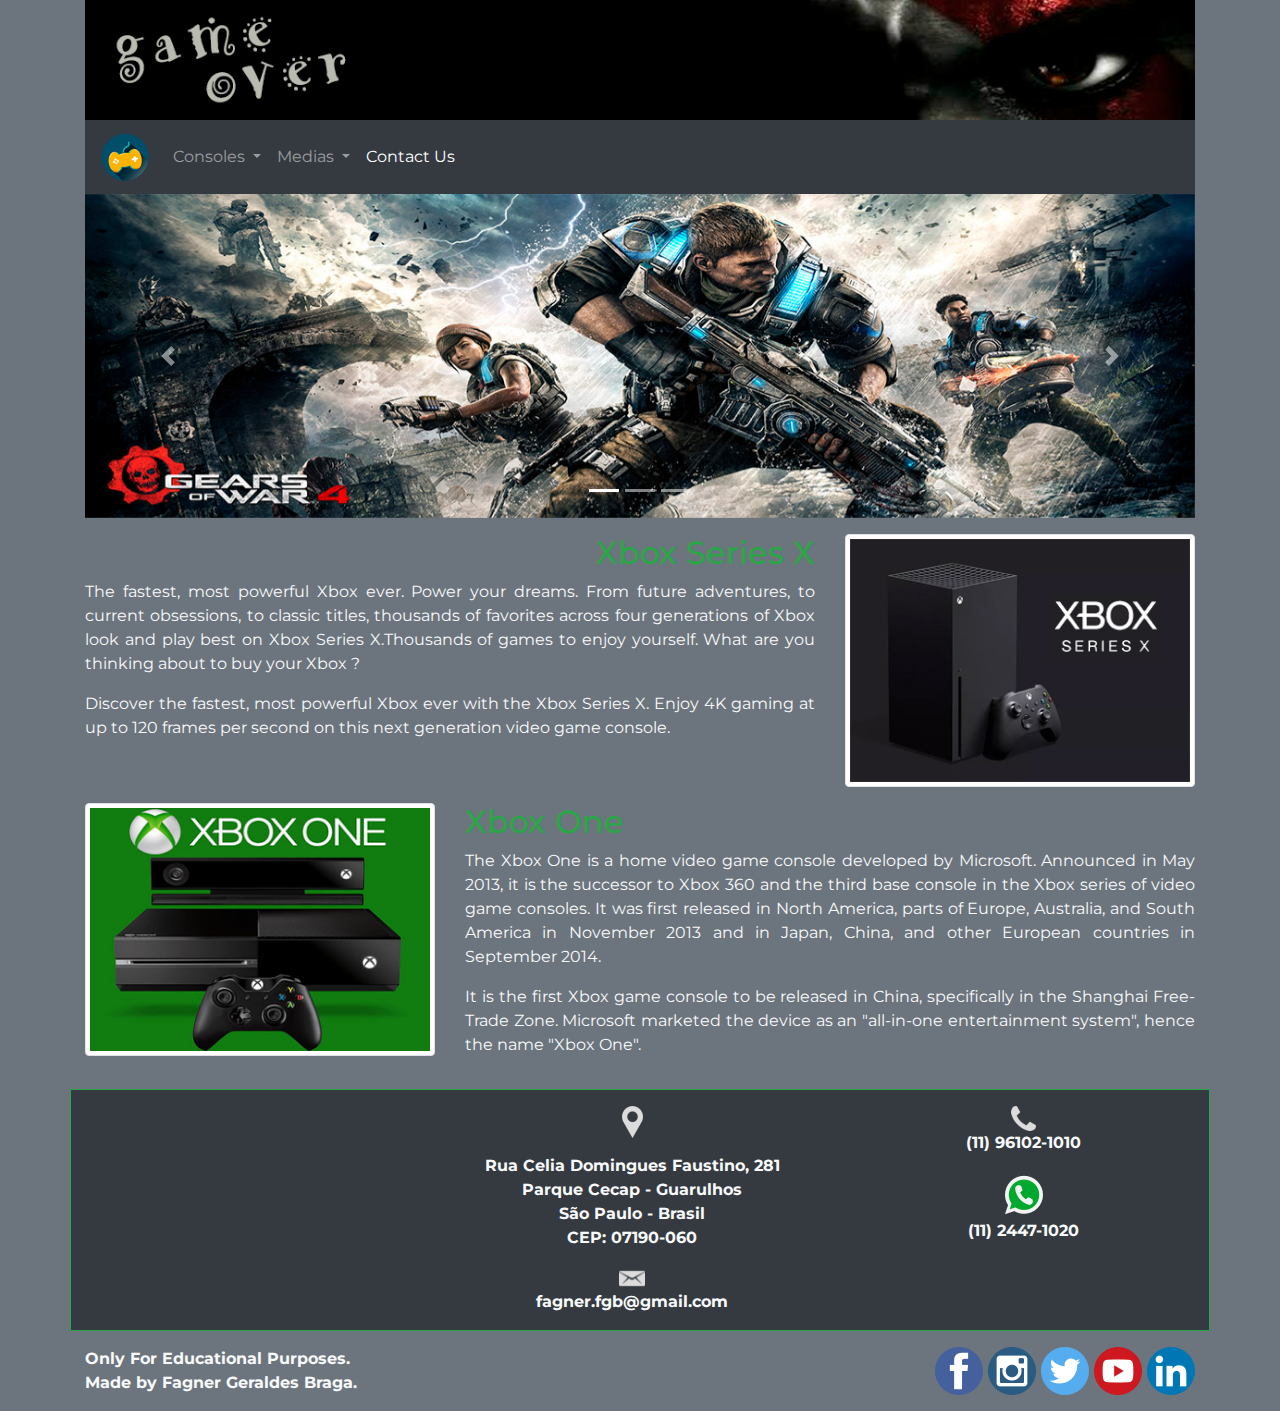
<file: xbox.html>
<!DOCTYPE html>
<html lang="pt-br">

<head>
    <!-- Meta tags Obrigatórias -->
    <meta charset="utf-8">
    <meta name="viewport" content="width=device-width, initial-scale=1, shrink-to-fit=no">
    <meta name="description" content="Let's play video game!">
    <meta name="keywords"
        content="atari, nintendo, master system, mega drive, snes, nintendo64, playstation, playstation 2, playstation 3, playstation 4, playstation 5, xbox, xbox 360, xbox one, xbox series, arcade, retrogames, wii, wii-u">

    <!-- Bootstrap CSS -->
    <link rel="stylesheet" href="bootstrap/css/bootstrap.min.css">
    <link href="https://fonts.googleapis.com/css2?family=Montserrat&display=swap" rel="stylesheet">
    <link rel="stylesheet" href="style.css">
    <link rel="shortcut icon" href="img/favicon.ico" type="image/x-icon">

    <title>Fagner's Game - Xbox</title>
</head>

<body class="bg-secondary">

    <div class="container">
        <img src="img/banner-topo.jpg" alt="Game Over" title="Game Over" class="img-fluid">

        <nav class="navbar navbar-expand-lg navbar-dark bg-dark">
            <a class="navbar-brand" href="index.html"><img src="img/logo.png" alt=""></a>
            <button class="navbar-toggler" type="button" data-toggle="collapse" data-target="#conteudoNavbarSuportado"
                aria-controls="conteudoNavbarSuportado" aria-expanded="false" aria-label="Alterna navegação">
                <span class="navbar-toggler-icon"></span>
            </button>

            <div class="collapse navbar-collapse" id="conteudoNavbarSuportado">
                <ul class="navbar-nav mr-auto">

                    <li class="nav-item dropdown">
                        <a class="nav-link dropdown-toggle" href="#" id="navbarDropdown1" role="button"
                            data-toggle="dropdown" aria-haspopup="true" aria-expanded="false">
                            Consoles
                        </a>
                        <div class="dropdown-menu" aria-labelledby="navbarDropdown1">
                            <a class="dropdown-item" href="ps.html">Playstation</a>
                            <a class="dropdown-item" href="xbox.html">Xbox</a>
                        </div>
                    </li>
                    <li class="nav-item dropdown">
                        <a class="nav-link dropdown-toggle" href="#" id="navbarDropdown2" role="button"
                            data-toggle="dropdown" aria-haspopup="true" aria-expanded="false">
                            Medias
                        </a>
                        <div class="dropdown-menu" aria-labelledby="navbarDropdown2">
                            <a class="dropdown-item" href="pictures.html">Pictures</a>
                            <a class="dropdown-item" href="videos.html">Videos</a>
                        </div>
                    </li>
                    <li class="nav-item active">
                        <a class="nav-link" href="contact.html">Contact Us<span class="sr-only"></span></a>
                </ul>
            </div>
        </nav>
    </div>
    <div class="container">
        <div id="carouselExampleIndicators" class="carousel slide" data-ride="carousel">
            <ol class="carousel-indicators">
                <li data-target="#carouselExampleIndicators" data-slide-to="0" class="active"></li>
                <li data-target="#carouselExampleIndicators" data-slide-to="1"></li>
                <li data-target="#carouselExampleIndicators" data-slide-to="2"></li>
            </ol>
            <div class="carousel-inner">
                <div class="carousel-item active">
                    <img class="d-block w-100" src="img/banner-gears.jpg" alt="Gears of War">
                </div>
                <div class="carousel-item">
                    <img class="d-block w-100" src="img/banner2.jpg" alt="God of War">
                </div>
                <a class="carousel-control-prev" href="#carouselExampleIndicators" role="button" data-slide="prev">
                    <span class="carousel-control-prev-icon" aria-hidden="true"></span>
                    <span class="sr-only">Anterior</span>
                </a>
                <a class="carousel-control-next" href="#carouselExampleIndicators" role="button" data-slide="next">
                    <span class="carousel-control-next-icon" aria-hidden="true"></span>
                    <span class="sr-only">Próximo</span>
                </a>
            </div>
        </div>
    </div>
    <div class="container text-light">
        <div class="row mt-3 mb-3">
            <div class="col-md-8 text-justify">
                <h2 class="text-right text-success"> Xbox Series X</h2>
                <p>The fastest, most powerful Xbox ever. Power your dreams. From
                    future adventures, to current obsessions, to classic titles, thousands of favorites across four
                    generations of Xbox look and play best on Xbox Series X.Thousands of games to
                    enjoy yourself. What are you thinking about to buy your Xbox ?</p>
                <p>
                    Discover the fastest, most powerful Xbox ever with the Xbox Series X. Enjoy 4K gaming at up to 120
                    frames per second on this next generation video game console.
                </p>
            </div>
            <div class="col-md-4">
                <img src="img/xbox_x.jpg" alt="Xbox Series X" class="img-fluid img-thumbnail rounded">

            </div>
        </div>

        <div class="row mt-3 mb-3">
            <div class="col-md-4">
                <img src="img/xbox-one.png" alt="Xbox One" class="img-fluid img-thumbnail rounded">
            </div>
            <div class="col-md-8 text-justify">
                <h2 class="text-left text-success"> Xbox One</h2>
                <p>The Xbox One is a home video game console developed by Microsoft. Announced in May 2013, it is the
                    successor to Xbox 360 and the third base console in the Xbox series of video game consoles. It was
                    first released in North America, parts of Europe, Australia, and South America in November 2013 and
                    in Japan, China, and other European countries in September 2014.
                </p>
                <p> It is the first Xbox game console
                    to be released in China, specifically in the Shanghai Free-Trade Zone. Microsoft marketed the device
                    as an "all-in-one entertainment system", hence the name "Xbox One".
                </p>

            </div>

        </div>
    </div>
    <!-- RODAPÉ -->

    <footer class="container text-light">
        <div class="row bg-dark border border-success mt-3">
            <div class="col-sm-4 mt-3 pl-5">
                <iframe
                    src="https://www.google.com/maps/embed?pb=!1m18!1m12!1m3!1d3660.2755733506274!2d-46.50106408498061!3d-23.45052226339362!2m3!1f0!2f0!3f0!3m2!1i1024!2i768!4f13.1!3m3!1m2!1s0x94ce8abdafd846b9%3A0x3e79ecbd902b257!2sR.%20C%C3%A9lia%20Domingues%20Faustino%2C%20281%20-%20Parque%20Cecap%2C%20Guarulhos%20-%20SP%2C%2007190-060!5e0!3m2!1spt-BR!2sbr!4v1663618263240!5m2!1spt-BR!2sbr"
                    width="300" height="200" style="border:0;" allowfullscreen="" loading="lazy"
                    referrerpolicy="no-referrer-when-downgrade">
                </iframe>
            </div>
            <div class="col-sm-4 text-center font-weight-bold ml-0 pl-0 mt-3">
                <img src="img/local.png" alt="local">
                <p class="mt-3">
                    Rua Celia Domingues Faustino, 281 <br>
                    Parque Cecap - Guarulhos <br>
                    São Paulo - Brasil <br>
                    CEP: 07190-060
                </p>
                <img src="img/email.png" alt="E-mail">
                <p>fagner.fgb@gmail.com</p>

            </div>
            <div class="col-sm-4 mt-3 text-center font-weight-bold pl-4">
                <img src="img/fone.png" alt="Telefone">
                <p> (11) 96102-1010</p>

                <img src="img/whatsapp.png" alt="Whatsapp">
                <p>(11) 2447-1020</p>
            </div>
        </div>
    </footer>

    <div class="container bg-transparent border-primary mt-3 text-left font-weight-bold text-light">
        <div class="row">
            <div class="col-sm-6">
                <p>Only For Educational Purposes. <br>
                    Made by Fagner Geraldes Braga.</p>
            </div>

            <div class="col-sm-6 text-right">
                <a href="https://pt-br.facebook.com/" target="_blank"><img src="img/facebook.png" alt="Facebook"
                        title="Facebook"></a>
                <a href="https://www.instagram.com/" target="_blank"><img src="img/instagram.png" alt="Instagram"
                        title="Instagram"></a>
                <a href="https://twitter.com/" target="_blank"><img src="img/twitter.png" alt="Twitter"
                        title="Instagram"></a>
                <a href="https://youtube.com.com/" target="_blank"><img src="img/youtube.png" alt="Youtube"
                        title="Youtube"></a>
                <a href="https://linkedin.com/" target="_blank"><img src="img/linkedin.png" alt="Linkedin"
                        title="Linkedin"></a>
            </div>
        </div>
    </div>
    <!-- FIM DO RODAPÉ -->
    <!-- JavaScript (Opcional) -->
    <!-- jQuery primeiro, depois Popper.js, depois Bootstrap JS -->
    <script src="bootstrap/jquery-3.3.1.slim.min.js"></script>
    <script src="bootstrap/popper.min.js"></script>
    <script src="bootstrap/js/bootstrap.min.js"></script>
</body>

</html>
</file>
<file: style.css>
body {
	font-family: 'Montserrat', sans-serif;
}
</file>
